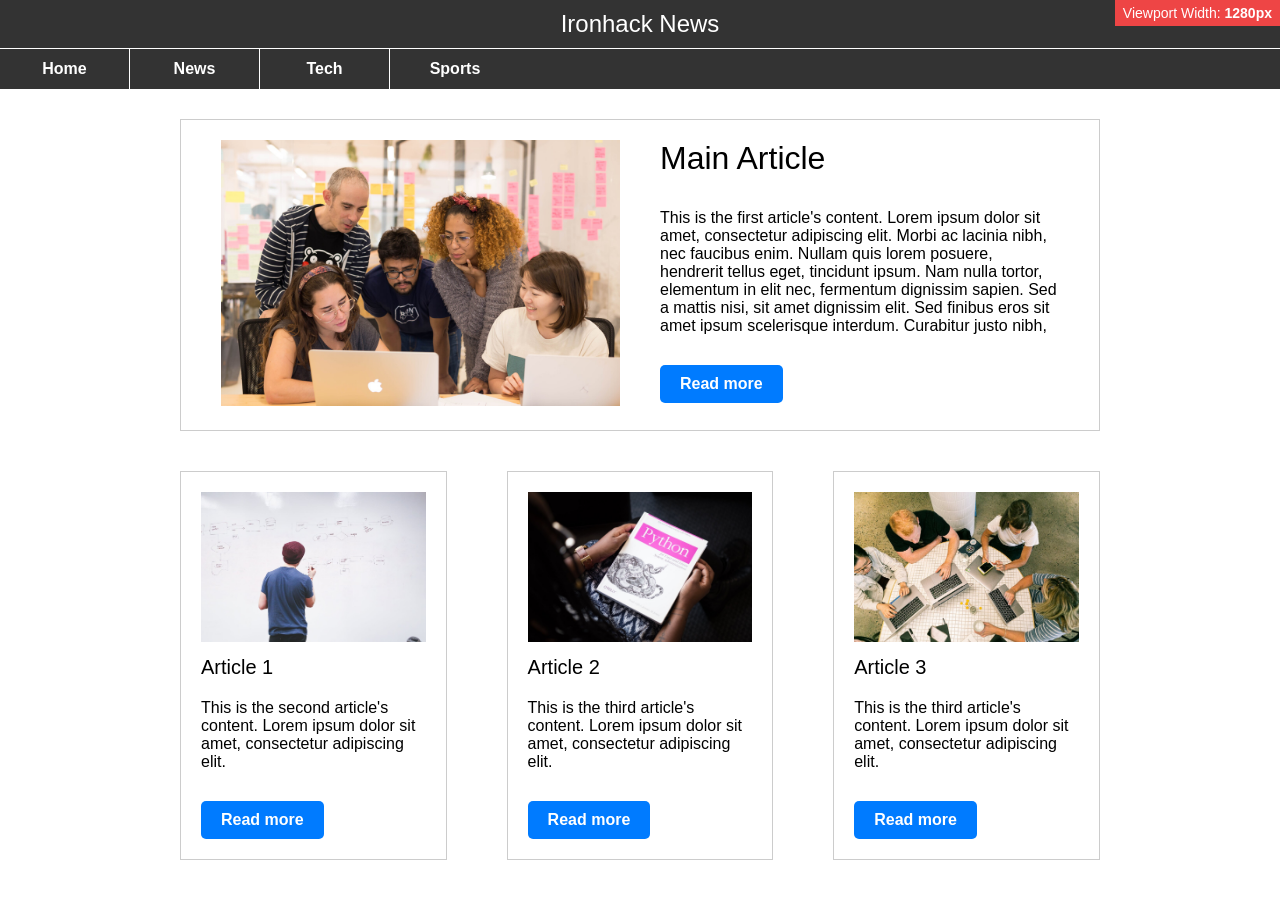
<file: index.html>
<!DOCTYPE html>
<html lang="en">
  <head>
    <meta charset="UTF-8" />
    <meta name="viewport" content="width=device-width, initial-scale=1.0" />
    <title>Ironhack News</title>
    <link rel="stylesheet" href="styles/style.css" />
  </head>
  <body>
    <header>
      <h1 class="newspaper-name">Ironhack News</h1>
      <img src="./images/menu-icon.png" alt="menu icon" class="menu-icon">
      <nav>
        <ul class="navbar">
          <li><a href="#">Home</a></li>
          <li><a href="#">News</a></li>
          <li><a href="#">Tech</a></li>
          <li><a href="#">Sports</a></li>
        </ul>
      </nav>
    </header>

    <main>
      <article class="main-article">
        <div class="image">
          <img src="/images/main-article.jpg" alt="Article 1 Image" />
        </div>
        <div class="content">
          <h2>Main Article</h2>
          <p>
            This is the first article's content. Lorem ipsum dolor sit amet,
            consectetur adipiscing elit. Morbi ac lacinia nibh, nec faucibus
            enim. Nullam quis lorem posuere, hendrerit tellus eget, tincidunt
            ipsum. Nam nulla tortor, elementum in elit nec, fermentum dignissim
            sapien. Sed a mattis nisi, sit amet dignissim elit. Sed finibus eros
            sit amet ipsum scelerisque interdum. Curabitur justo nibh,
          </p>
          <button class="btn btn-blue">Read more</button>
        </div>
      </article>

      <section class="articles-container">
        <article class="article">
          <img src="images/article-1.jpg" alt="Article 1 Image" />
          <h2>Article 1</h2>
          <p>
            This is the second article's content. Lorem ipsum dolor sit amet,
            consectetur adipiscing elit.
          </p>
          <button class="btn btn-blue">Read more</button>
        </article>

        <article class="article">
          <img src="images/article-2.jpg" alt="Article 2 Image" />
          <h2>Article 2</h2>
          <p>
            This is the third article's content. Lorem ipsum dolor sit amet,
            consectetur adipiscing elit.
          </p>
          <button class="btn btn-blue">Read more</button>
        </article>

        <article class="article">
          <img src="images/article-3.jpg" alt="Article 3 Image" />
          <h2>Article 3</h2>
          <p>
            This is the third article's content. Lorem ipsum dolor sit amet,
            consectetur adipiscing elit.
          </p>
          <button class="btn btn-blue">Read more</button>
        </article>
      </section>
    </main>

    
    <!-- DO NOT REMOVE - viewport width label -->
    <span class="viewport-dimensions"></span>
    <!-- DO NOT REMOVE - A simple JS script used to display the viewport width label -->
    <script src="javascript/width-label.js"></script>
  </body>
</html>
</file>
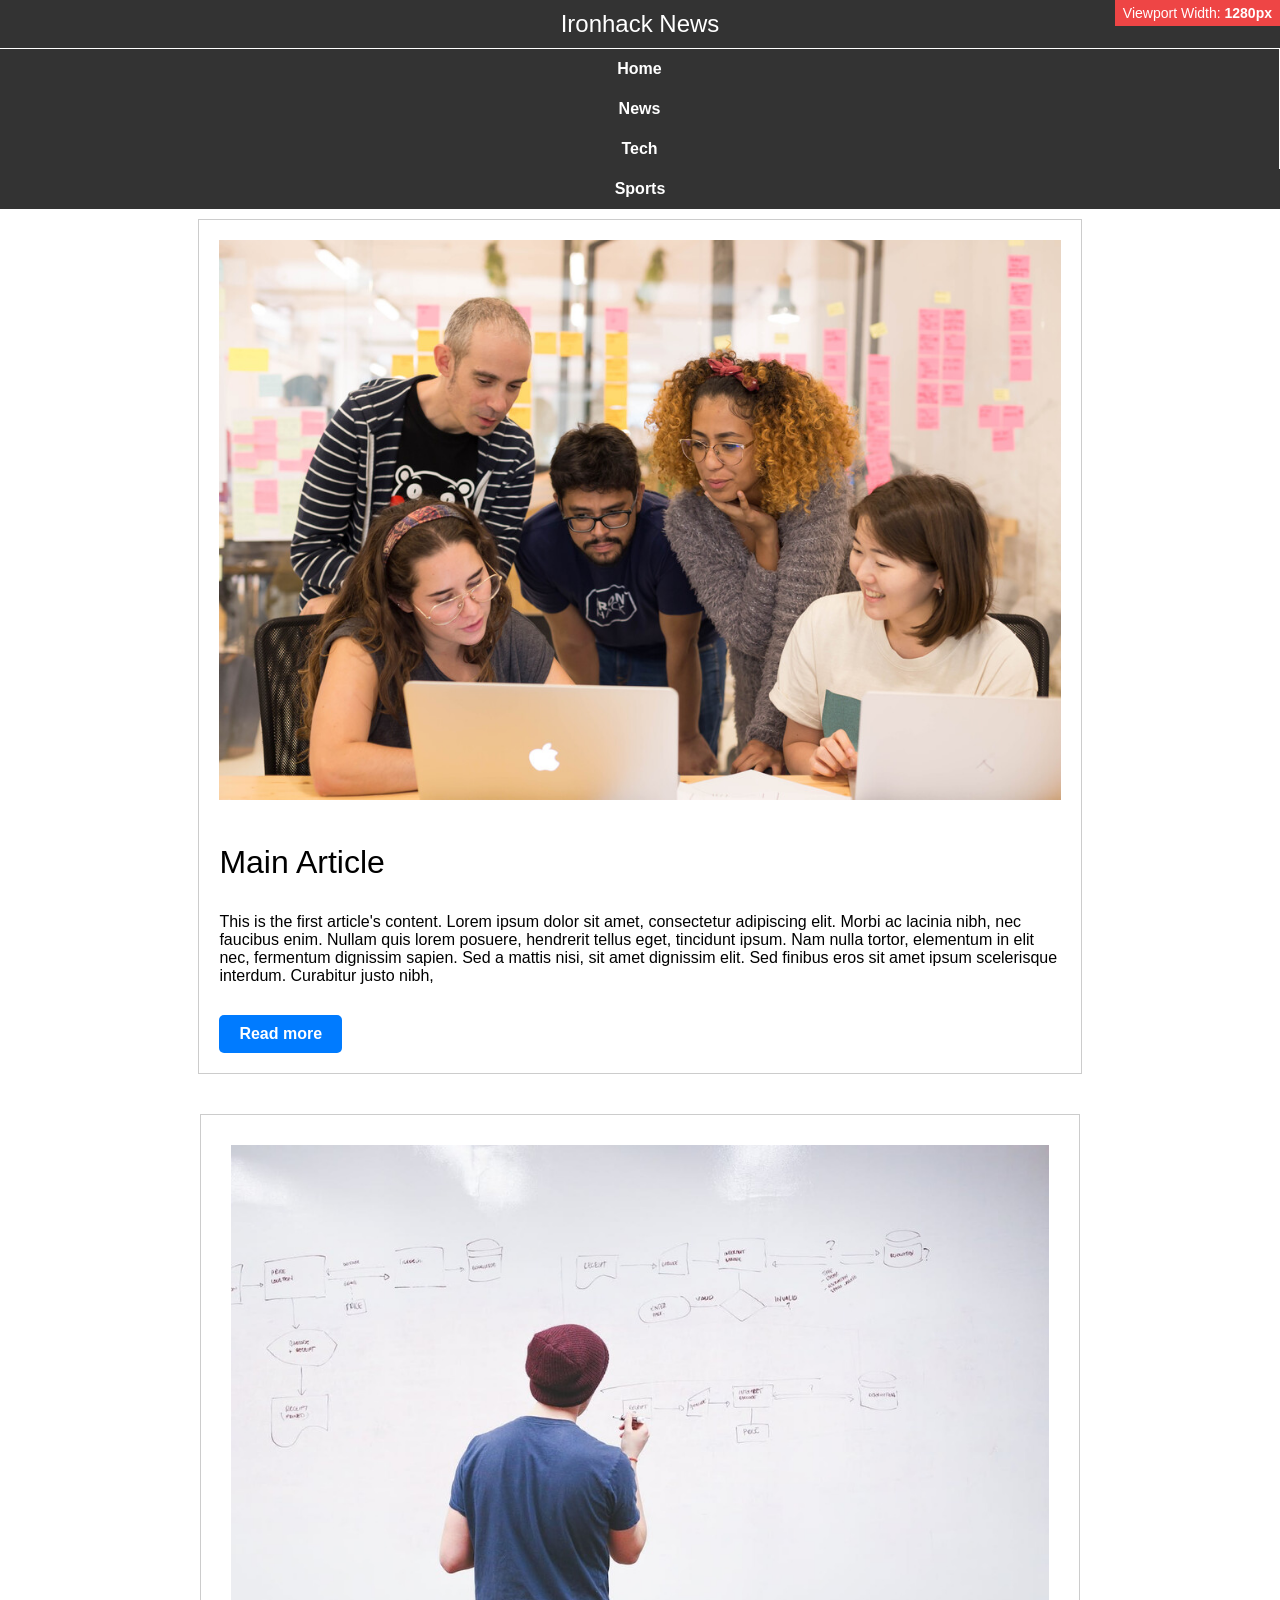
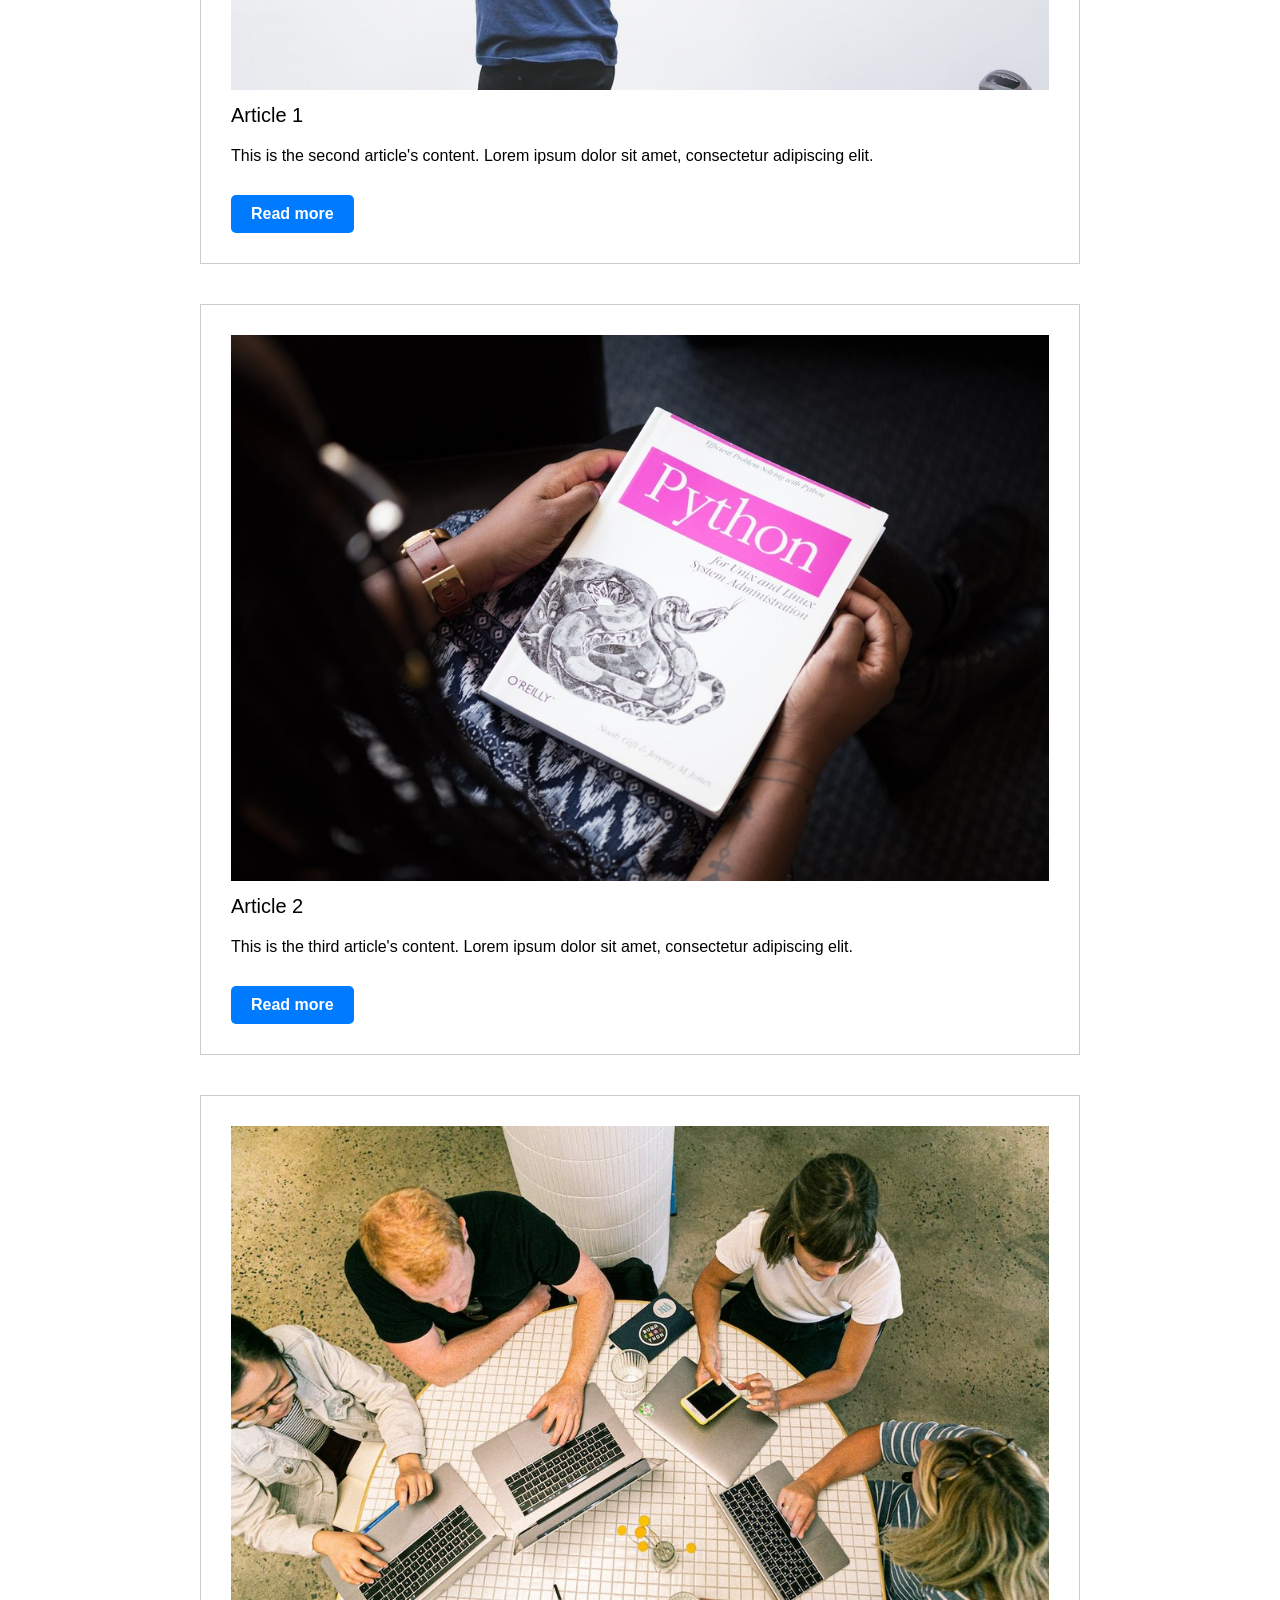
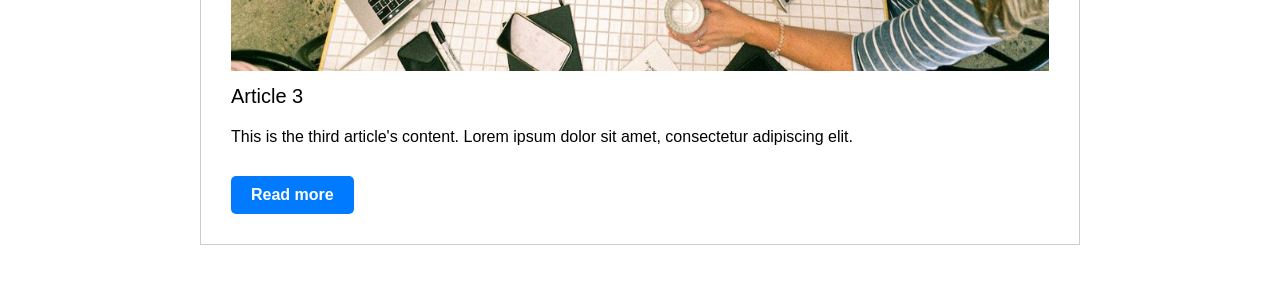
<file: Ironhack-News/index.html>
<!DOCTYPE html>
<html lang="en">
  <head>
    <meta charset="UTF-8" />
    <meta name="viewport" content="width=device-width, initial-scale=1.0" />
    <title>Ironhack News</title>
    <link rel="stylesheet" href="styles/style.css" />
  </head>
  <body>
    <header>
      <h1 class="newspaper-name">Ironhack News</h1>
      <nav>
        <ul class="navbar">
          <li><a href="#">Home</a></li>
          <li><a href="#">News</a></li>
          <li><a href="#">Tech</a></li>
          <li><a href="#">Sports</a></li>
        </ul>
      </nav>
    </header>

    <main>
      <article class="main-article">
        <div class="image">
          <img src="/images/main-article.jpg" alt="Article 1 Image" />
        </div>
        <div class="content">
          <h2>Main Article</h2>
          <p>
            This is the first article's content. Lorem ipsum dolor sit amet,
            consectetur adipiscing elit. Morbi ac lacinia nibh, nec faucibus
            enim. Nullam quis lorem posuere, hendrerit tellus eget, tincidunt
            ipsum. Nam nulla tortor, elementum in elit nec, fermentum dignissim
            sapien. Sed a mattis nisi, sit amet dignissim elit. Sed finibus eros
            sit amet ipsum scelerisque interdum. Curabitur justo nibh,
          </p>
          <button class="btn btn-blue">Read more</button>
        </div>
      </article>

      <section class="articles-container">
        <article class="article">
          <img src="images/article-1.jpg" alt="Article 1 Image" />
          <h2>Article 1</h2>
          <p>
            This is the second article's content. Lorem ipsum dolor sit amet,
            consectetur adipiscing elit.
          </p>
          <button class="btn btn-blue">Read more</button>
        </article>

        <article class="article">
          <img src="images/article-2.jpg" alt="Article 2 Image" />
          <h2>Article 2</h2>
          <p>
            This is the third article's content. Lorem ipsum dolor sit amet,
            consectetur adipiscing elit.
          </p>
          <button class="btn btn-blue">Read more</button>
        </article>

        <article class="article">
          <img src="images/article-3.jpg" alt="Article 3 Image" />
          <h2>Article 3</h2>
          <p>
            This is the third article's content. Lorem ipsum dolor sit amet,
            consectetur adipiscing elit.
          </p>
          <button class="btn btn-blue">Read more</button>
        </article>
      </section>
    </main>

    
    <!-- DO NOT REMOVE - viewport width label -->
    <span class="viewport-dimensions"></span>
    <!-- DO NOT REMOVE - A simple JS script used to display the viewport width label -->
    <script src="javascript/width-label.js"></script>
  </body>
</html>
</file>
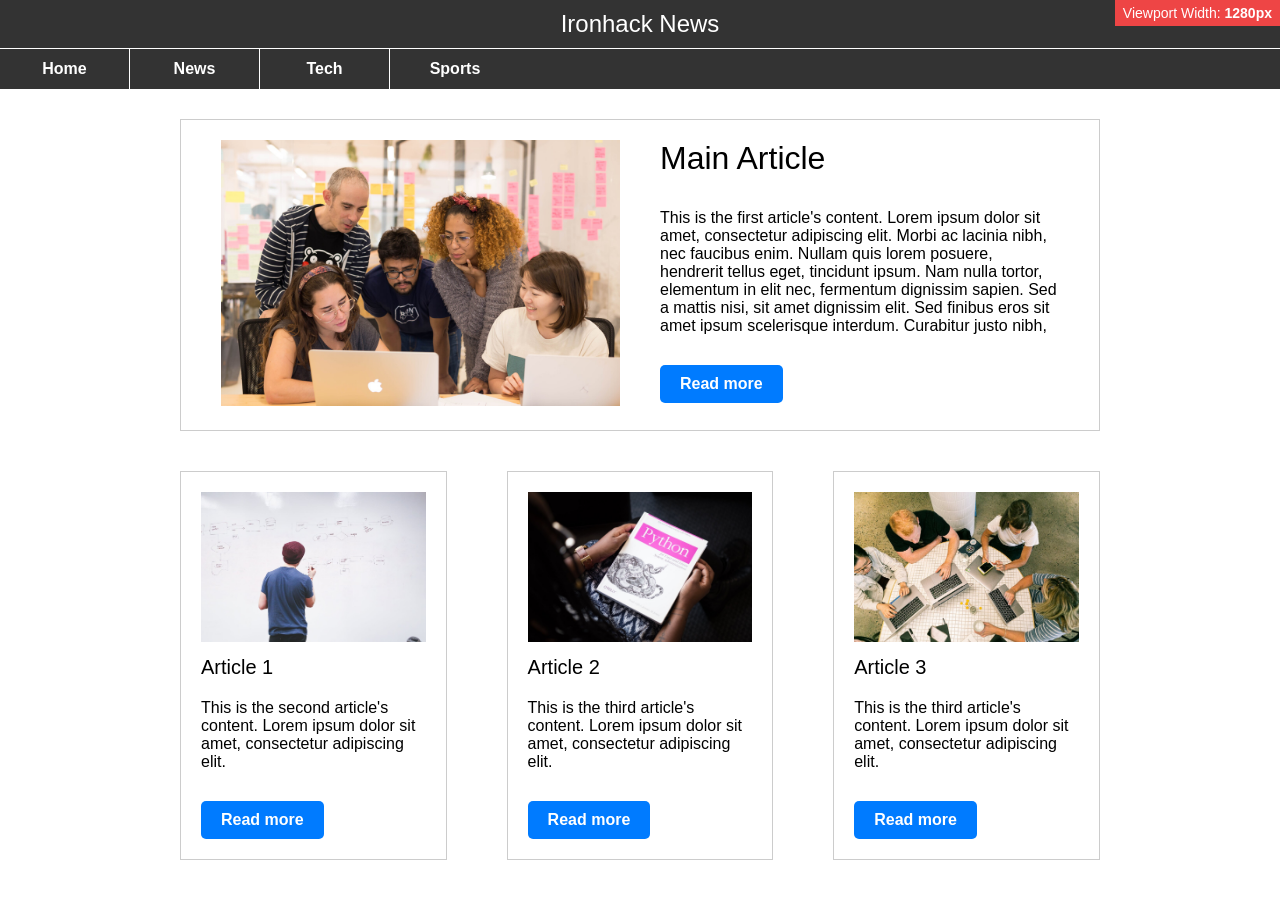
<file: lab-css-ironhack-news-1/index.html>
<!DOCTYPE html>
<html lang="en">
  <head>
    <meta charset="UTF-8" />
    <meta name="viewport" content="width=device-width, initial-scale=1.0" />
    <title>Ironhack News</title>
    <link rel="stylesheet" href="styles/style.css"/>
  </head>
  <body>
    <header>
      <h1 class="newspaper-name">Ironhack News</h1>
      <nav>
        <ul class="navbar">
          <li><a href="#">Home</a></li>
          <li><a href="#">News</a></li>
          <li><a href="#">Tech</a></li>
          <li><a href="#">Sports</a></li>
        </ul>
      </nav>
    </header>

    <main>
      <article class="main-article">
        <div class="image">
          <img class="main-image" src="/images/main-article.jpg" alt="Article 1 Image" />
        </div>
        <div class="content">
          <h2>Main Article</h2>
          <p>
            This is the first article's content. Lorem ipsum dolor sit amet,
            consectetur adipiscing elit. Morbi ac lacinia nibh, nec faucibus
            enim. Nullam quis lorem posuere, hendrerit tellus eget, tincidunt
            ipsum. Nam nulla tortor, elementum in elit nec, fermentum dignissim
            sapien. Sed a mattis nisi, sit amet dignissim elit. Sed finibus eros
            sit amet ipsum scelerisque interdum. Curabitur justo nibh,
          </p>
          <button class="btn btn-blue">Read more</button>
        </div>
      </article>

      <section class="articles-container">
        <article class="article">
          <img src="images/article-1.jpg" alt="Article 1 Image" />
          <h2>Article 1</h2>
          <p>
            This is the second article's content. Lorem ipsum dolor sit amet,
            consectetur adipiscing elit.
          </p>
          <button class="btn btn-blue">Read more</button>
        </article>

        <article class="article">
          <img src="images/article-2.jpg" alt="Article 2 Image" />
          <h2>Article 2</h2>
          <p>
            This is the third article's content. Lorem ipsum dolor sit amet,
            consectetur adipiscing elit.
          </p>
          <button class="btn btn-blue">Read more</button>
        </article>

        <article class="article">
          <img src="images/article-3.jpg" alt="Article 3 Image" />
          <h2>Article 3</h2>
          <p>
            This is the third article's content. Lorem ipsum dolor sit amet,
            consectetur adipiscing elit.
          </p>
          <button class="btn btn-blue">Read more</button>
        </article>
      </section>
    </main>

    
    <!-- DO NOT REMOVE - viewport width label -->
    <span class="viewport-dimensions"></span>
    <!-- DO NOT REMOVE - A simple JS script used to display the viewport width label -->
    <script src="javascript/width-label.js"></script>
  </body>
</html>
</file>
<file: styles/style.css>
/* CSS RESET - do not remove */
/* Reset default browser styles and provide a consistent starting point */
html {
  box-sizing: border-box;
  font-size: 16px;
}
  
*, *:before, *:after {
  box-sizing: inherit;
}
  
body, h1, h2, h3, h4, h5, h6, p, ol, ul {
  margin: 0;
  padding: 0;
  font-weight: lighter;
}


/*  DO NOT REMOVE - Styling for the label showing the viewport width */
.viewport-dimensions {
  position: fixed;
  top: 0;
  right: 0;
  background-color: #ee4545;
  color: #fff;
  font-weight: 500;
  padding: 5px 8px;
  font-size: 14px;
}
  
/* STYLES */

/*  Fonts */
body {
  font-family: "Helvetica", sans-serif;
}

/* Basic styles */
main {
  max-width: 1000px;
  margin: 0 auto;
  padding: 10px 20px;
  display: flex;
  flex-direction: column;
  align-items: center;
}

/*  Font sizes */
p {
  font-size: 1em;
}

h1 {
  font-size: 3em;
}

h2 {
  font-size: 2em;
  margin-bottom: 1em;
}

h3 {
  font-size: 1.5em;
}

/* Header and Navbar */
header {
  background-color: #333;
  color: #fff;
  text-align: center;
}

.newspaper-name {
  font-size: 24px;
  padding: 10px;
  border-bottom: 1px solid white;
}

.navbar {
  list-style-type: none;
  width: 100%;
  display: flex;
  justify-content: flex-start;
}

.navbar li {
  width: 130px;
  height: 40px;
  display: flex;
  align-items: center;
  justify-content: center;
  border-right: 1px solid #ffffff;
}

.navbar li:last-child {
  border-right: none;
}

.navbar a {
  text-decoration: none;
  color: #fff;
  font-weight: bold;
}

/* Articles */
.main-article {
  margin: 20px;
  padding: 20px;
  border: 1px solid #ccc;
  display: flex;
}

.main-article img {
  width: 100%;
  height: auto;
}

.main-article .image {
  width: 50%;
  padding: 0 20px;
  height: auto;
}

.main-article .content {
  width: 50%;
  padding: 0 20px;
  height: auto;
}

.articles-container {
  display: flex;
  flex-wrap: wrap;
  justify-content: space-between;
  flex-direction: row;
  align-items: center;
  padding: 20px;
}

.article {
  width: 29%;
  padding: 20px;
  border: 1px solid #ccc;
}

.article img {
  width: 100%;
  height: auto;
}

.article h2 {
  font-size: 20px;
  margin-top: 10px;
}

.article p {
  margin-top: 10px;
}

.btn {
  background-color: #333;
  color: #fff;
  padding: 10px 20px;
  border: none;
  border-radius: 5px;
  font-size: 1em;
  font-weight: bold;
  text-decoration: none;
  margin-top: 30px;
}

.btn:hover {
  background-color: #555;
}

.btn-blue {
  background-color: #007bff;
}
  
/* Write your CSS below */
 
.menu-icon {
  display: none;
}

@media (max-width: 760px) {

  .navbar {
    display: flex;
    flex-direction: column;
  }

  .navbar > li {
    width: 100%;
    border-bottom: 1px solid white
  }

  .main-article {
    width: 80vw;
    display: flex;
    flex-direction: column;
    justify-content: center;
    align-items: center;
  }

  .main-article .image {
    width: 100%
  }

  .main-article .content {
    width: 100%;
    margin-top: 4%
  }

  .articles-container {
    flex-direction: column;
    gap: 7vw
  }

  .articles-container .article {
    width: 80vw;
   
  }


  

}


@media (760px < width < 1024px){
  .navbar {
    justify-content: space-between;

  }
  
  .navbar li {
    width: 100%;
  }

  .articles-container .article {
    width: 40vw;
    margin-bottom: 5%
  }
}

@media (max-width:480px){

  .menu-icon {
    display: flex;
    justify-self: center
  }

  .navbar{
    display: none;
  }
}
</file>
<file: Ironhack-News/styles/style.css>
/* CSS RESET - do not remove */
/* Reset default browser styles and provide a consistent starting point */
html {
  box-sizing: border-box;
  font-size: 16px;
}
  
*, *:before, *:after {
  box-sizing: inherit;
}
  
body, h1, h2, h3, h4, h5, h6, p, ol, ul {
  margin: 0;
  padding: 0;
  font-weight: lighter;
}


/*  DO NOT REMOVE - Styling for the label showing the viewport width */
.viewport-dimensions {
  position: fixed;
  top: 0;
  right: 0;
  background-color: #ee4545;
  color: #fff;
  font-weight: 500;
  padding: 5px 8px;
  font-size: 14px;
}
  
/* STYLES */

/*  Fonts */
body {
  font-family: "Helvetica", sans-serif;
}

/* Basic styles */
main {
  max-width: 1000px;
  margin: 0 auto;
  padding: 10px 20px;
  display: flex;
  flex-direction: column;
  align-items: center;
}

/*  Font sizes */
p {
  font-size: 1em;
}

h1 {
  font-size: 3em;
}

h2 {
  font-size: 2em;
  margin-bottom: 1em;
}

h3 {
  font-size: 1.5em;
}

/* Header and Navbar */
header {
  background-color: #333;
  color: #fff;
  text-align: center;
}

.newspaper-name {
  font-size: 24px;
  padding: 10px;
  border-bottom: 1px solid white;
}

.navbar {
  list-style-type: none;
  width: 100%;
  display: flex;
  flex-flow: row wrap;
  justify-content: flex-start;
  align-items: center;
}

.navbar li {
  width: 100%;
  height: 40px;
  display: flex;
  align-items: center;
  justify-content: center;
  border-right: 1px solid #ffffff;
}

.navbar li:last-child {
  border-right: none;
}

.navbar a {
  text-decoration: none;
  color: #fff;
  font-weight: bold;
}

.navbar:last-child {
  border-bottom: none;
}


@media (max-width: 760px) {
  .navbar {
    flex-flow: column wrap;
    border-right: none;
  }
}
.navbar li {
  border-right: none;
  border-bottom: 1px solid #ffffff;
}

.navbar a { 
  text-align: center; 
  padding: 10px;
}

@media (max-width: 1024px) {
  .navbar {
    justify-content:space-between;
    border-right: 1px solid #ccc;
    border-bottom: none;
    flex-flow: nowrap;

  }
}
.navbar li {
  border-right: 1px solid #ffffff;
  border-bottom: none;
}


/* Articles */

@media (max-width: 760px) {
  .main-article {
    flex-direction: column;
    /* align-self:stretch */
    }
}
.main-article {
  width: 92%;
  padding: 0px;
  border: 1px solid #ccc;
  display: flex;
  flex-wrap: wrap;
}

.main-article img {
  width: 100%;
  height: auto;
}

.main-article .image {
  width: 100%;
  padding: 20px 20px;
  height: auto;
  
}

.main-article .content {
  width: 100%;
  padding: 20px;
  height: auto;
  
}

.articles-container {
  display: flex;
  flex-wrap: wrap;
  justify-content: space-between;
  flex-direction: row;
  align-items: center;
  padding: 20px;
}

@media (max-width: 760px){
  .articles-container{
    flex-direction: column;
  }

}


.article {
  width: 100%;
  padding: 20px;
  border: 1px solid #ccc;
}

@media (max-width: 1024px){
  .articles-container{
    flex-wrap: nowrap;
    margin: 20px;
    justify-content: space-evenly;
    padding: 30px;
  }

}

.article {
  margin: 20px;
  justify-content: space-between;
  padding: 30px;
}

.article img {
  width: 100%;
  height: auto;
}

.article h2 {
  font-size: 20px;
  margin-top: 10px;
}

.article p {
  margin-top: 10px;
}

.btn {
  background-color: #333;
  color: #fff;
  padding: 10px 20px;
  border: none;
  border-radius: 5px;
  font-size: 1em;
  font-weight: bold;
  text-decoration: none;
  margin-top: 30px;
}

.btn:hover {
  background-color: #555;
}

.btn-blue {
  background-color: #007bff;
}
  
/* Write your CSS below */
</file>
<file: lab-css-ironhack-news-1/styles/style.css>
/* CSS RESET - do not remove */
/* Reset default browser styles and provide a consistent starting point */
html {
  box-sizing: border-box;
  font-size: 16px;
}
  
*, *:before, *:after {
  box-sizing: inherit;
}
  
body, h1, h2, h3, h4, h5, h6, p, ol, ul {
  margin: 0;
  padding: 0;
  font-weight: lighter;
}


/*  DO NOT REMOVE - Styling for the label showing the viewport width */
.viewport-dimensions {
  position: fixed;
  top: 0;
  right: 0;
  background-color: #ee4545;
  color: #fff;
  font-weight: 500;
  padding: 5px 8px;
  font-size: 14px;
}
  
/* STYLES */

/*  Fonts */
body {
  font-family: "Helvetica", sans-serif;
}

/* Basic styles */
main {
  max-width: 1000px;
  margin: 0 auto;
  padding: 10px 20px;
  display: flex;
  flex-direction: column;
  align-items: center;
}

/*  Font sizes */
p {
  font-size: 1em;
}

h1 {
  font-size: 3em;
}

h2 {
  font-size: 2em;
  margin-bottom: 1em;
}

h3 {
  font-size: 1.5em;
}

/* Header and Navbar */
header {
  background-color: #333;
  color: #fff;
  text-align: center;
}

.newspaper-name {
  font-size: 24px;
  padding: 10px;
  border-bottom: 1px solid white;
}

.navbar {
  list-style-type: none;
  width: 100%;
  display: flex;
  justify-content: flex-start;
}

.navbar li {
  width: 130px;
  height: 40px;
  display: flex;
  align-items: center;
  justify-content: center;
  border-right: 1px solid #ffffff;
}

.navbar li:last-child {
  border-right: none;
}

.navbar a {
  text-decoration: none;
  color: #fff;
  font-weight: bold;
}

/* Articles */
.main-article {
  margin: 20px;
  padding: 20px;
  border: 1px solid #ccc;
  display: flex;
}

.main-article img {
  width: 100%;
  height: auto;
}

.main-article .image {
  width: 50%;
  padding: 0 20px;
  height: auto;
}

.main-article .content {
  width: 50%;
  padding: 0 20px;
  height: auto;
}

.articles-container {
  display: flex;
  flex-wrap: wrap;
  justify-content: space-between;
  flex-direction: row;
  align-items: center;
  padding: 20px;
}

.article {
  width: 29%;
  padding: 20px;
  border: 1px solid #ccc;
}

.article img {
  width: 100%;
  height: auto;
}

.article h2 {
  font-size: 20px;
  margin-top: 10px;
}

.article p {
  margin-top: 10px;
}

.btn {
  background-color: #333;
  color: #fff;
  padding: 10px 20px;
  border: none;
  border-radius: 5px;
  font-size: 1em;
  font-weight: bold;
  text-decoration: none;
  margin-top: 30px;
}

.btn:hover {
  background-color: #555;
}

.btn-blue {
  background-color: #007bff;
}
  
@media screen and (max-width: 760px) {
  
  .newspaper-name{
    display: flex;
    flex-direction: column;
    align-items: center;
    }

    .navbar{
    display: flex;
    flex-direction: column;
    align-items: center;
   
  }

  .navbar li a{
  justify-content: center;
  align-items: space-evenly;
  width: 100vw;


  }
.navbar li {
  border-right: none;
  width: 100vw;
  border-bottom: 1px solid;
}

/* MAIN ARTICLE */ 

.main-article {
  display: flex;
  flex-direction: column;
  align-items: center;
}
.main-article {
  width: 180vw;

}

.articles-container{
  display: flex;
  flex-direction: column;
  align-items: center;
  gap: 50px;
}

.article{
  width: 80vw;
  line-height: 50px;
}
}

@media screen and (min-width: 760px) and (max-width: 1024px) {
  .navbar{
    display: flex;
    justify-content: space-around;
    align-items: center;
  }

  li, a {
   padding-right: 20px; 
  }
  
.articles-container {
    display: flex;
    flex-direction: row;
    gap: 30px;
  }
  .article {
  width: 40vw;
  }

}
</file>
